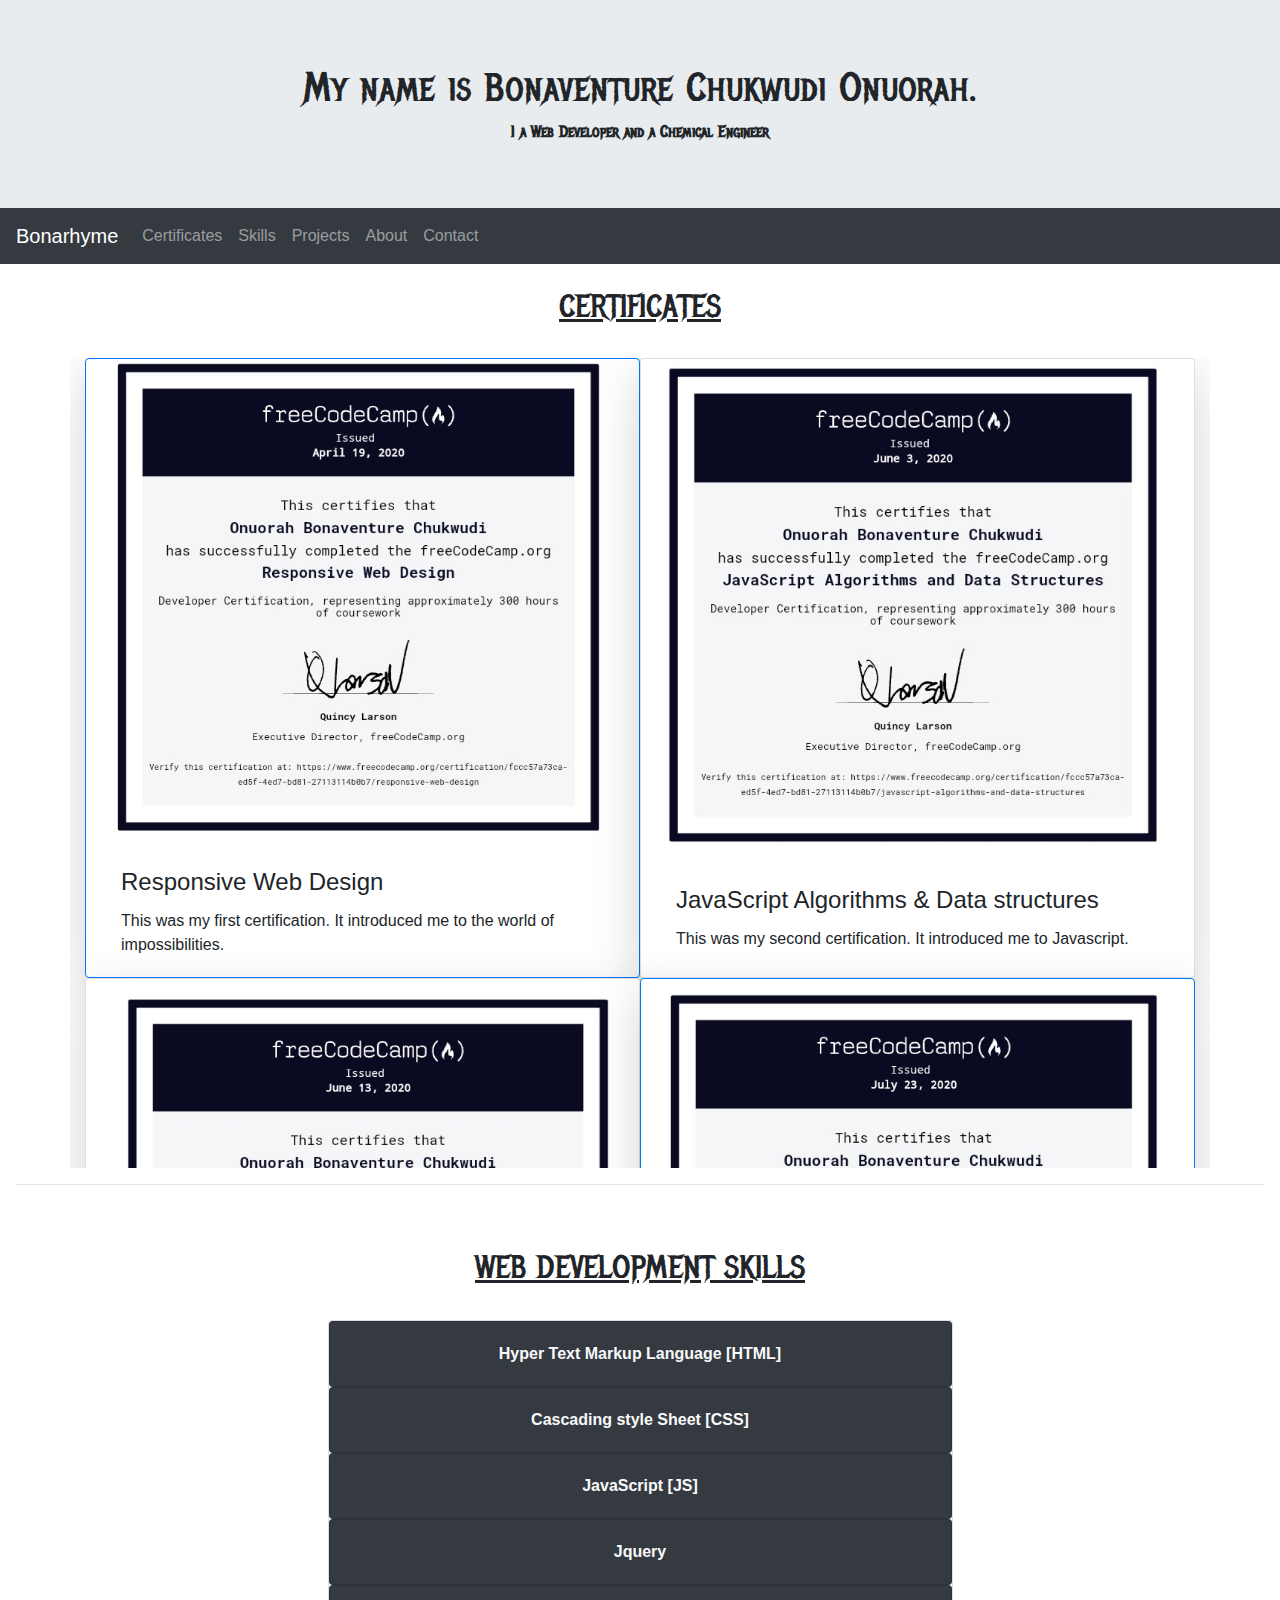
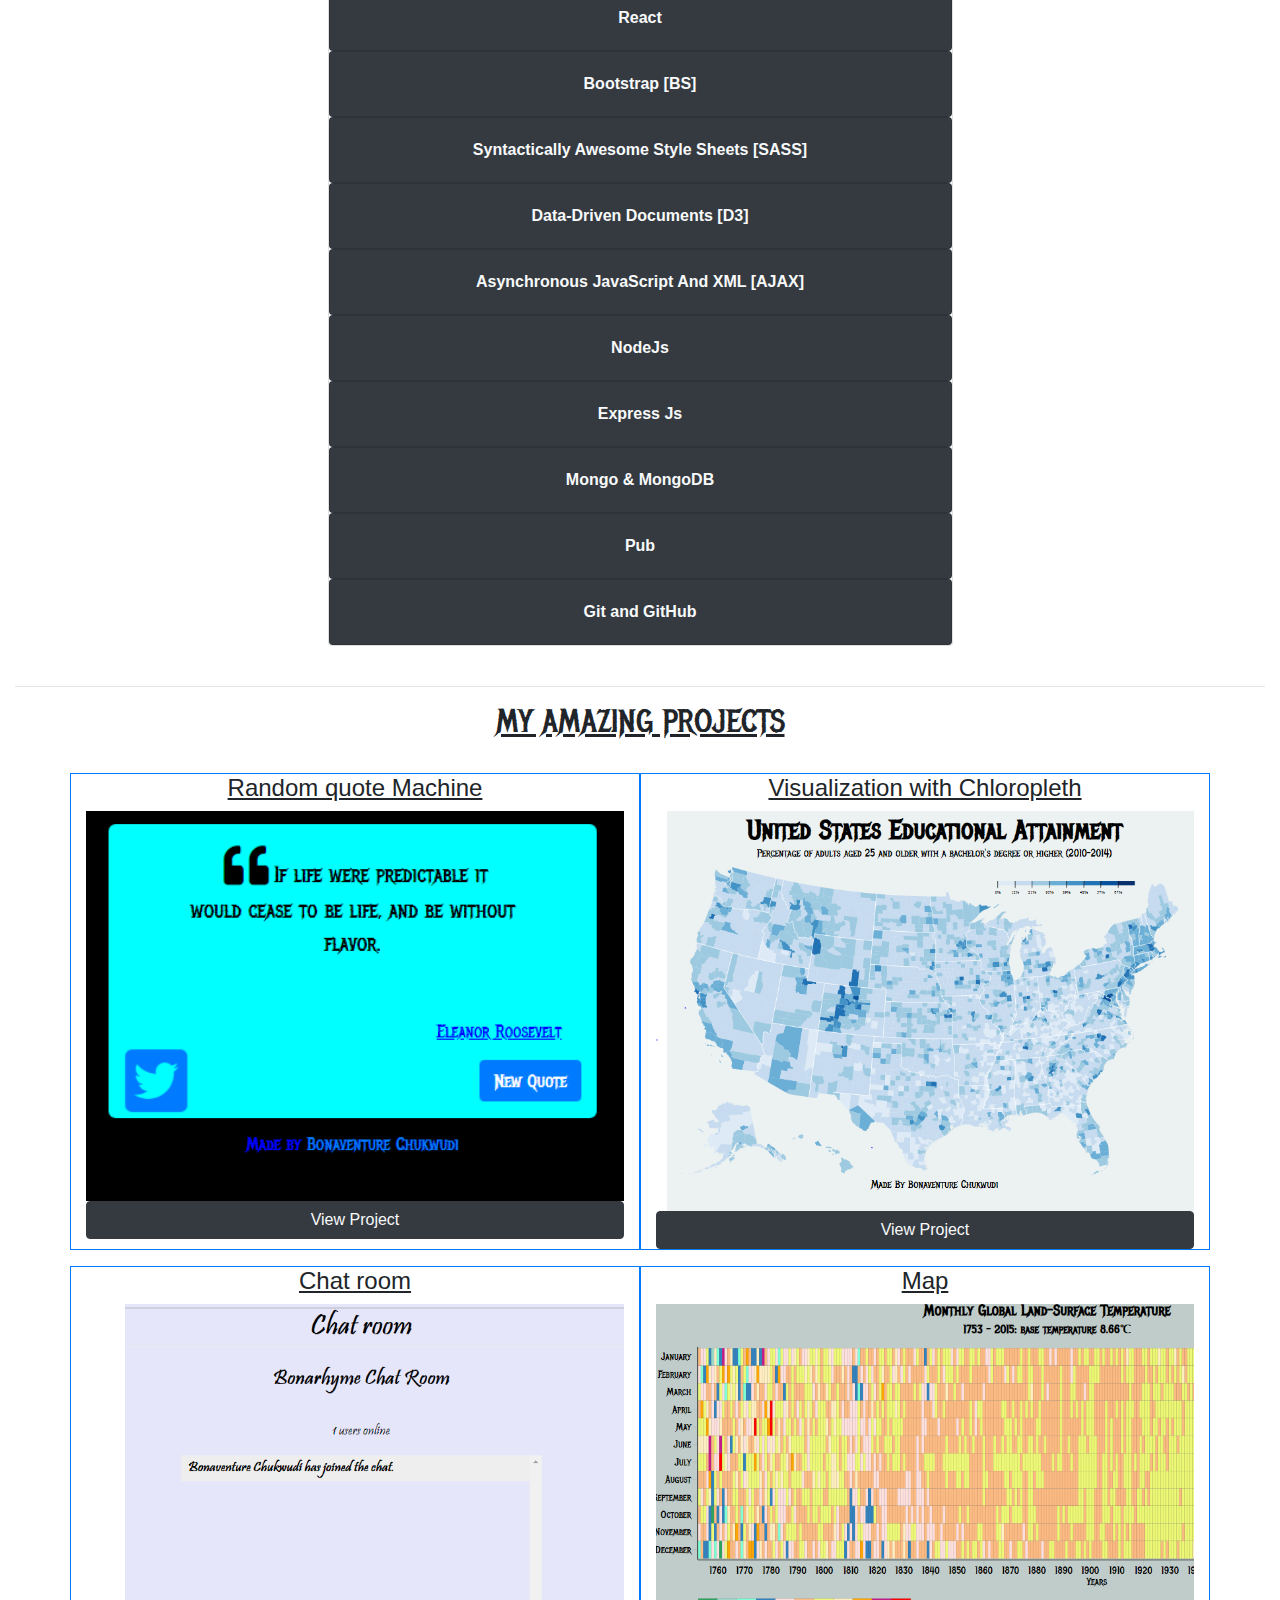
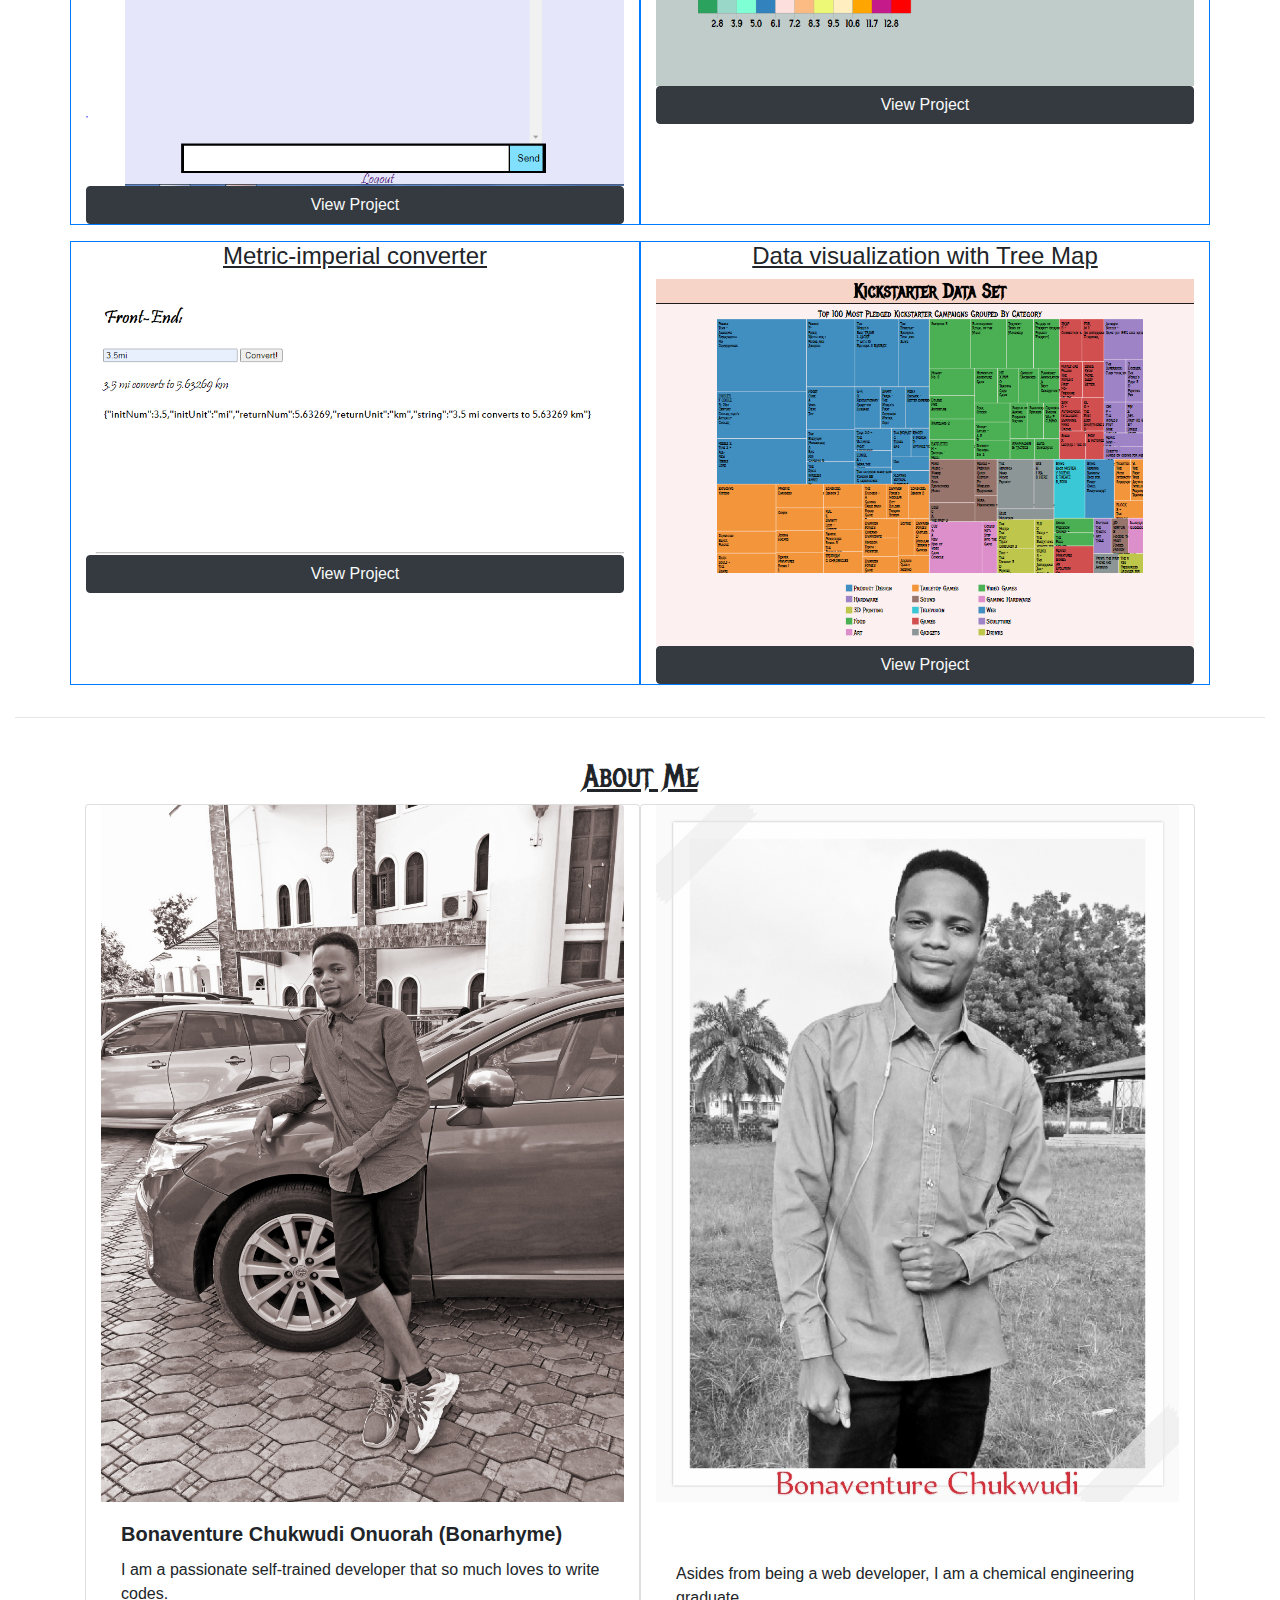
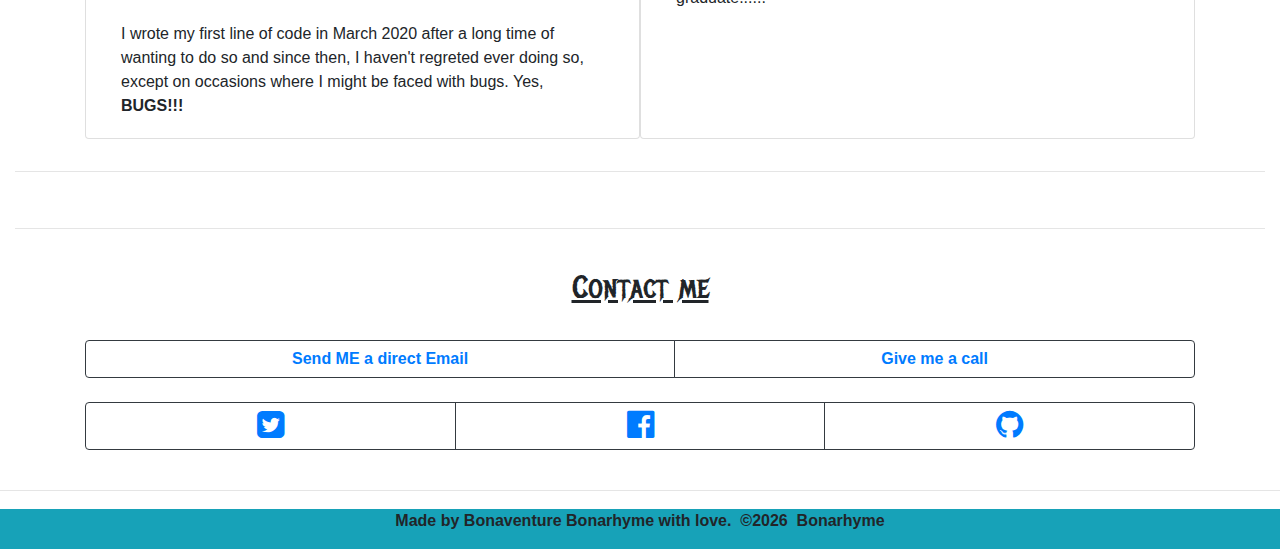
<file: index.html>
<!doctype html>
<html lang="en">

<head>
  <title>Bonarhyme's Blog</title>
  <meta charset="utf-8">
  <meta name="viewport" content="width=device-width, initial-scale=1, shrink-to-fit=no">
  <meta name="author" content="Bonaventure Chukwudi Onuorah (Bonarhyme)">
  <meta name="keywords" content="Bonarhyme, Bonaventure's blog, Bonarhyme Blog, Bonaventure Chukwudi Onuorah Blog">
  <!-- Bootstrap CSS -->
  <link rel="stylesheet" href="https://stackpath.bootstrapcdn.com/bootstrap/4.3.1/css/bootstrap.min.css"
    integrity="sha384-ggOyR0iXCbMQv3Xipma34MD+dH/1fQ784/j6cY/iJTQUOhcWr7x9JvoRxT2MZw1T" crossorigin="anonymous">
  <link rel="stylesheet" href="https://maxcdn.bootstrapcdn.com/font-awesome/4.7.0/css/font-awesome.min.css">
  <link rel="shortcut icon" type="image/ico" href="https://raw.githubusercontent.com/bonarhyme/Personal-Blog/master/Profile-picture/My%20personal%20Blog%20favicon.ico" />
  <link rel="stylesheet" href="style.css">
</head>

<body>
  <header class="jumbotron jumbotron-fluid">
    <div class="container">
      <h1 class="text-center">My name is Bonaventure Chukwudi Onuorah.</h1>
      <p class="font-weight-bold text-center">I a Web Developer and a Chemical Engineer</p>
    </div>
  </header>
  <nav class="navbar navbar-expand-md bg-dark navbar-dark mt-n5 sticky-top">
    <a class="navbar-brand" href="#">Bonarhyme</a>
    <button class="navbar-toggler" type="button" data-toggle="collapse" data-target="#collapsibleNavbar">
      <span class="navbar-toggler-icon"></span>
    </button>
    <div class="collapse navbar-collapse" id="collapsibleNavbar">
      <ul class="navbar-nav">
        <li class="nav-item">
          <a class="nav-link" href="#certificates">Certificates</a>
        </li>
        <li class="nav-item">
          <a class="nav-link" href="#skills">Skills</a>
        </li>
        <li class="nav-item">
          <a class="nav-link" href="#projects">Projects</a>
        </li>
        <li class="nav-item">
          <a class="nav-link" href="#about">About</a>
        </li>
        <li class="nav-item">
          <a class="nav-link" href="#contact">Contact</a>
        </li>
      </ul>
    </div>
  </nav>
  <br>
  <main class="container-fluid">
    <h2 class="text-center"><u>CERTIFICATES</u></h2><br>
    <section class="container row mx-auto overflow-auto" id="certificates"
      style="height: 90vh; scroll-behavior: smooth;">
      <div class="card col-sm-6 shadow-lg border border-primary" style="max-width:600px">
        <img class="card-img-top" src="certificates/Responsive Web design.jpg"
          alt="Bonarhyme Responsive web design certificate" style="width:100%">
        <div class="card-body">
          <h4 class="card-title">Responsive Web Design</h4>
          <p class="card-text">This was my first certification. It introduced me to the world of impossibilities.</p>
        </div>
      </div>
      <div class="card col-sm-6 shadow-lg" style="max-width:600px">
        <img class="card-img-top" src="certificates/Javascript Algorithms and Data Structures.jpg"
          alt="Bonarhyme Javascript and algorithm certificate" style="width:100%">
        <div class="card-body">
          <h4 class="card-title">JavaScript Algorithms & Data structures</h4>
          <p class="card-text">This was my second certification. It introduced me to Javascript.</p>
        </div>
      </div>
      <div class="card col-sm-6 shadow-lg" style="max-width:600px">
        <img class="card-img-top" src="certificates/Front End Libraries.jpg"
          alt="Bonarhyme Front end libraries certificate" style="width:100%">
        <div class="card-body">
          <h4 class="card-title">Front End Libraries</h4>
          <p class="card-text">This was third certication. It introduced me to the world of Front End Web development
          </p>
        </div>
      </div>
      <div class="card col-sm-6 shadow-lg border border-primary" style="max-width:600px">
        <img class="card-img-top" src="certificates/Data Visualizations.jpg"
          alt="Bonarhyme Data visualization certificate" style="width:100%">
        <div class="card-body">
          <h4 class="card-title">Data Visualization</h4>
          <p class="card-text">This was my fourth certication. It introduced me to the world of Data Analytics</p>
        </div>
      </div>
      <div class="card col-sm-6 shadow-lg border border-primary" style="max-width:600px">
        <img class="card-img-top" src="certificates/APIs and Microservices.jpg"
          alt="Bonarhyme API and Microservices certificate" style="width:100%">
        <div class="card-body">
          <h4 class="card-title">API and MicroServices</h4>
          <p class="card-text">This was fifth certification. It introduced me to the world of Back End web development
          </p>
        </div>
      </div>
      <div class="card col-sm-6 shadow-lg" style="max-width:600px">
        <img class="card-img-top" src="certificates/Quality Assurance.jpg" alt="Bonarhyme Quality assurance certificate"
          style="width:100%">
        <div class="card-body">
          <h4 class="card-title">Quality Assurance</h4>
          <p class="card-text">This was my sixth certification. It built my knowledge of Back End web development</p>
        </div>
      </div>
    </section>
    <hr style="color: black;"><br><br>
    <section id="skills">
      <h2 class="text-center"><u>WEB DEVELOPMENT SKILLS</u></h2><br>
      <div class="card font-weight-bold text-light w-50 mx-auto">
        <div class="card bg-dark">
          <div class="card-body text-center">
            <p class="card-text"> Hyper Text Markup Language [HTML]</p>
          </div>
        </div>
        <div class="card bg-dark">
          <div class="card-body text-center">
            <p class="card-text">Cascading style Sheet [CSS]</p>
          </div>
        </div>
        <div class="card bg-dark">
          <div class="card-body text-center">
            <p class="card-text">JavaScript [JS]</p>
          </div>
        </div>
        <div class="card bg-dark">
          <div class="card-body text-center">
            <p class="card-text">Jquery</p>
          </div>
        </div>
        <div class="card bg-dark">
          <div class="card-body text-center">
            <p class="card-text">React</p>
          </div>
        </div>
        <div class="card bg-dark">
          <div class="card-body text-center">
            <p class="card-text">Bootstrap [BS]</p>
          </div>
        </div>
        <div class="card bg-dark">
          <div class="card-body text-center">
            <p class="card-text">Syntactically Awesome Style Sheets [SASS] </p>
          </div>
        </div>
        <div class="card bg-dark">
          <div class="card-body text-center">
            <p class="card-text">Data-Driven Documents [D3]</p>
          </div>
        </div>
        <div class="card bg-dark">
          <div class="card-body text-center">
            <p class="card-text">Asynchronous JavaScript And XML [AJAX] </p>
          </div>
        </div>
        <div class="card bg-dark">
          <div class="card-body text-center">
            <p class="card-text">NodeJs</p>
          </div>
        </div>
        <div class="card bg-dark">
          <div class="card-body text-center">
            <p class="card-text">Express Js</p>
          </div>
        </div>
        <div class="card bg-dark">
          <div class="card-body text-center">
            <p class="card-text">Mongo & MongoDB</p>
          </div>
        </div>
        <div class="card bg-dark">
          <div class="card-body text-center">
            <p class="card-text">Pub</p>
          </div>
        </div>
        <div class="card bg-dark">
          <div class="card-body text-center">
            <p class="card-text">Git and GitHub</p>
          </div>
        </div>
      </div>
    </section><br>
    <hr>
    <section class="container" id="projects">
      <h2 class="text-center"><u>MY AMAZING PROJECTS</u></h2><br>
      <div class="row">
        <figure class="col-sm-6 border border-primary" style="max-width: 600px">
          <h4 class="text-center"><u>Random quote Machine</u></h4>
          <img src="projects/Random Quote machine.PNG" alt="Bonarhyme Random quote machine" style="width:100%">
          <figcaption>
            <a href="https://codepen.io/bonarhyme/full/vYLGmaE" target="_blank"><button type="button"
                class="btn btn-block btn-dark text-light">View Project</button></a>
          </figcaption>
        </figure>
        <figure class="col-sm-6 border border-primary" style="max-width: 600px">
          <h4 class="text-center"><u> Visualization with Chloropleth</u></h4>
          <img src="projects/My chloropleth.PNG" alt="Bonarhyme Chloropleth" style="width:100%">
          <figcaption>
            <a href="https://codepen.io/bonarhyme/full/vYLbZdY" target="_blank"><button type="button"
                class="btn btn-block btn-dark text-light">View Project</button></a>
          </figcaption>
        </figure>

        <figure loading="lazy" class="col-sm-6 border border-primary" style="max-width: 600px">
          <h4 class="text-center"><u> Chat room</u></h4>
          <img src="projects/Chat room.PNG" alt="Bonarhyme Chat room" style="width:100%">
          <figcaption>
            <a href="https://tall-rocky-twister.glitch.me" target="_blank"><button type="button"
                class="btn btn-block btn-dark text-light">View Project</button></a>
          </figcaption>
        </figure>
        <figure loading="lazy" class="col-sm-6 border border-primary" style="max-width: 600px">
          <h4 class="text-center"><u> Map</u></h4>
          <img src="projects/My heat map.PNG" alt="Bonarhyme Bonaventure Heat Map" style="width:100%">
          <figcaption>
            <a href="https://codepen.io/bonarhyme/full/bGEzbxN" target="_blank"><button type="button"
                class="btn btn-block btn-dark text-light">View Project</button></a>
          </figcaption>
        </figure>

        <figure loading="lazy" class="col-sm-6 border border-primary" style="max-width: 600px">
          <h4 class="text-center"><u>Metric-imperial converter</u></h4>
          <img src="projects/Imperial Converter.PNG" alt="Bonarhyme Metric imperial converter" style="width:100%">
          <figcaption>
            <a href="https://irradiated-smart-bosworth.glitch.me/" target="_blank"><button type="button"
                class="btn btn-block btn-dark text-light">View Project</button></a>
          </figcaption>
        </figure>
        <figure loading="lazy" class="col-sm-6 border border-primary" style="max-width: 600px">
          <h4 class="text-center"><u>Data visualization with Tree Map</u></h4>
          <img src="projects/My tree Map.PNG" alt="Bonarhyme Tree map" style="width:100%">
          <figcaption>
            <a href="https://codepen.io/bonarhyme/full/NWxoVjm" target="_blank"><button type="button"
                class="btn btn-block btn-dark text-light">View Project</button></a>
          </figcaption>
        </figure>
      </div>
    </section>

    <hr style="color: black;"><br>
    <h2 class="text-center"><u>About Me</u></h2>
    <section id="about" class="container row mx-auto">
      <figure class="card col-sm-6" style="max-width:600px">
        <img class="card-img-top" src="self-photos/Bona-beside-a-car.jpg" alt="Bonaventure Chukwudi Onuorah Bonarhyme"
          style="width:100%">
        <figcaption class="card-body">
          <h5 class="card-title text-wrap"><strong>Bonaventure Chukwudi Onuorah (Bonarhyme)</strong></h5>
          <p class="card-text">I am a passionate self-trained developer that so much loves to write codes.</p>
          <p class="card-text">I wrote my first line of code in March 2020 after a long time of wanting to do so and
            since then, I haven't regreted ever doing so, except on occasions where I might be faced with bugs. Yes,
            <b>BUGS!!!</b></p>
        </figcaption>
      </figure>
      <figure class="card col-sm-6" style="max-width:600px">
        <img class="card-img-top" src="self-photos/Bona-at-st-Anthony-Black-and-white.jpg"
          alt="Bonaventure Chukwudi Onuorah Bonarhyme" style="width:100%;">
        <figcaption class="card-body">
          <p class="card-text" style="visibility: hidden;"><strong>Bonaventure Chukwudi Bonarhyme</strong></p>
          <p class="card-text">Asides from being a web developer, I am a chemical engineering graduate......</p>
        </figcaption>
      </figure>
      </section>
      <hr style="color: black"><br>
      <hr style="color: black"><br>

      <section id="contact" class="container">
        <h2 class="text-center"><u>Contact me</u></h2><br>
        <article>
          <div class="btn-group d-flex justify-content-center">
            <a href="mailto:bonarhyme@gmail.com" class="btn btn-outline-dark alert-link text-primary" role="button">Send ME a direct
              Email</a>
            <a href="tel:+2348147546191" class="btn btn-outline-dark alert-link text-primary" role="button">Give me a
              call</a></button>
          </div><br>
          <div class="btn-group d-flex justify-content-center">
            <a href="https://www.twitter.com/bonarhyme" target="_blank" class="btn btn-outline-dark alert-link text-primary" role="button"><i
                class="fa fa-twitter-square fa-2x" aria-hidden="true"></i></a></button>
            <a href="https://www.facebook.com/bonaventure.onuorah.5" target="_blank" class="btn btn-outline-dark alert-link text-primary"
              role="button"><i class="fa fa-facebook-official fa-2x" aria-hidden="true"></i></a></button>
            <a href="https://www.github.com/bonarhyme" target="_blank" class="btn btn-outline-dark alert-link text-primary" role="button"><i
                class="fa fa-github fa-2x" aria-hidden="true"></i></a></button>
          </div>
        </article>
      </section>
      </main>
      <br>
      <hr style="color:black; height: 2px;">
      <footer class="container-fluid bg-info d-flex justify-content-center">
      <p class="d-inline-block font-weight-bold">Made by Bonaventure Bonarhyme with love. &NonBreakingSpace;</p>
      <p class="d-inline-flex font-weight-bold">&copy; <span class="date"></span> &NonBreakingSpace; Bonarhyme</p>
      </footer>

      <!-- Optional JavaScript -->
      <!-- jQuery first, then Popper.js, then Bootstrap JS -->
      <script src="https://code.jquery.com/jquery-3.3.1.slim.min.js"
        integrity="sha384-q8i/X+965DzO0rT7abK41JStQIAqVgRVzpbzo5smXKp4YfRvH+8abtTE1Pi6jizo" crossorigin="anonymous">
      </script>
      <script src="https://cdnjs.cloudflare.com/ajax/libs/popper.js/1.14.7/umd/popper.min.js"
        integrity="sha384-UO2eT0CpHqdSJQ6hJty5KVphtPhzWj9WO1clHTMGa3JDZwrnQq4sF86dIHNDz0W1" crossorigin="anonymous">
      </script>
      <script src="https://stackpath.bootstrapcdn.com/bootstrap/4.3.1/js/bootstrap.min.js"
        integrity="sha384-JjSmVgyd0p3pXB1rRibZUAYoIIy6OrQ6VrjIEaFf/nJGzIxFDsf4x0xIM+B07jRM" crossorigin="anonymous">
      </script>
      <script src="script.js"></script>
</body>
</html>
</file>
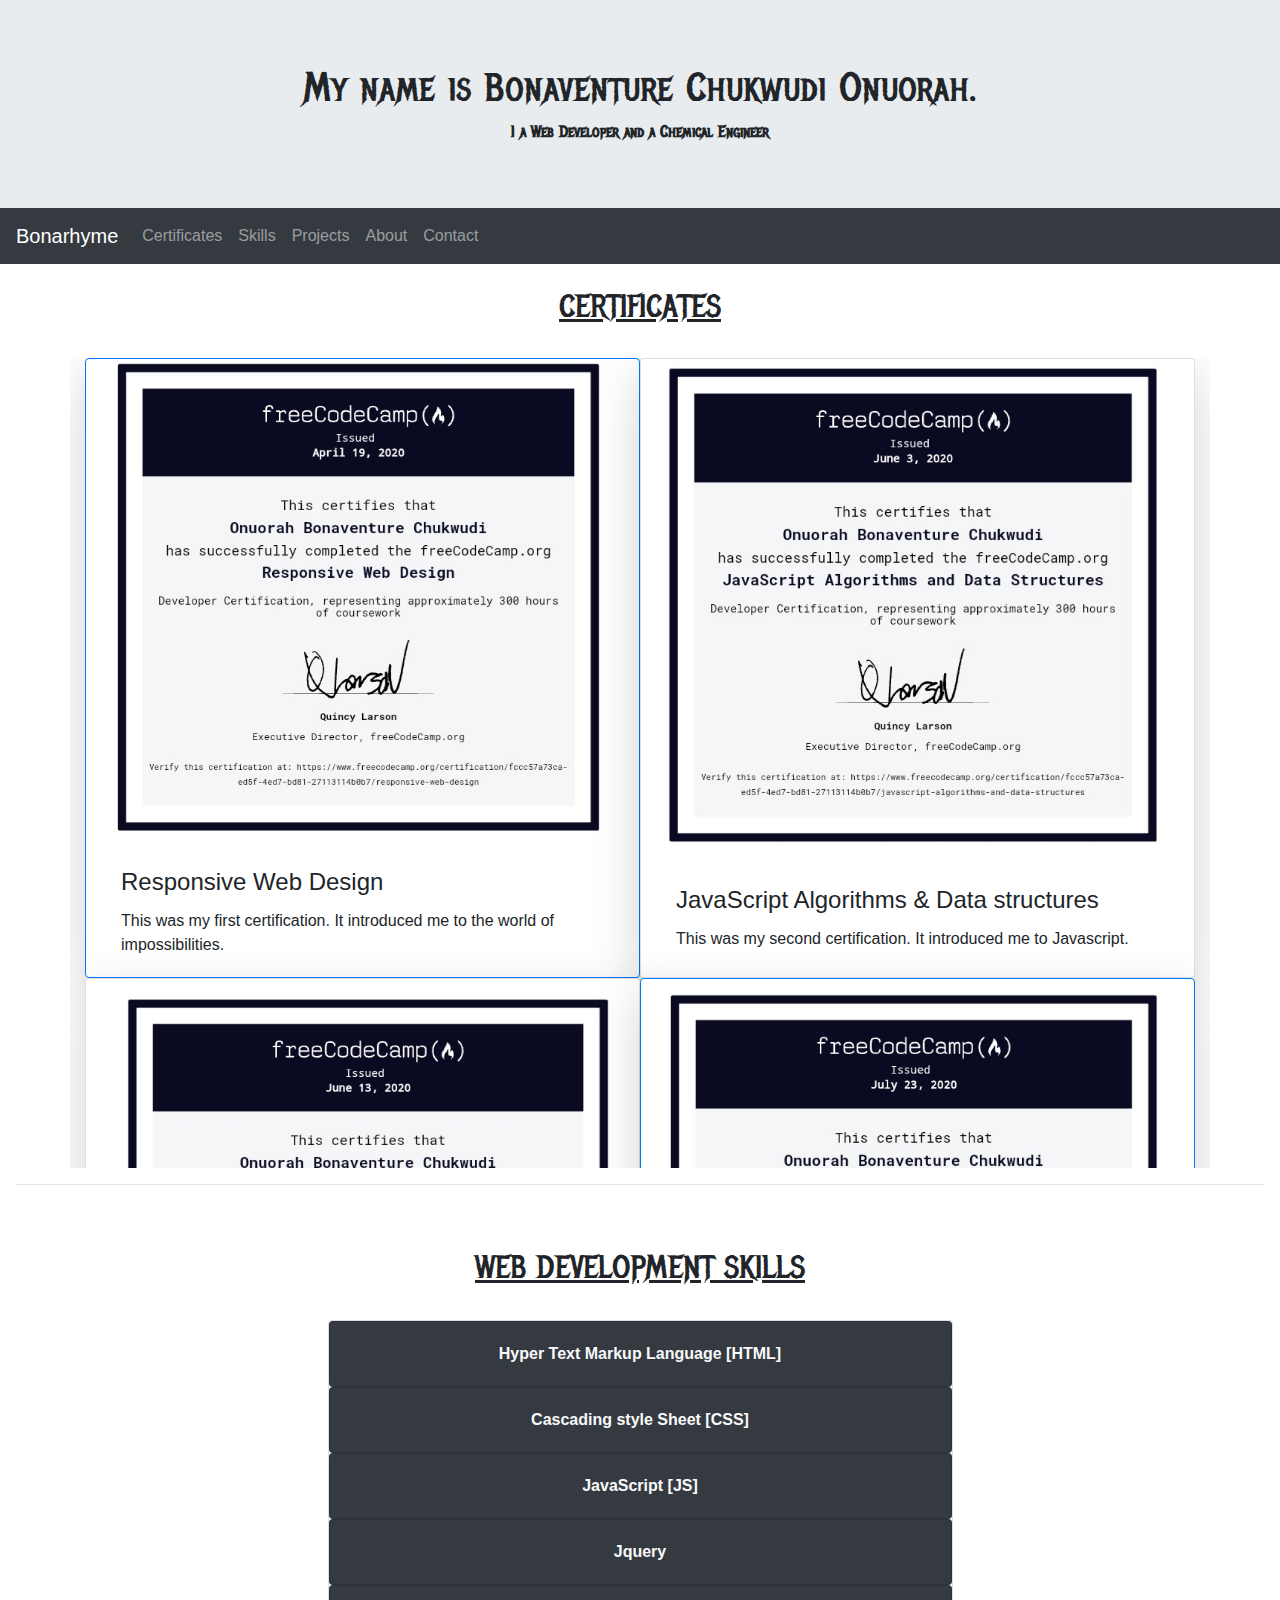
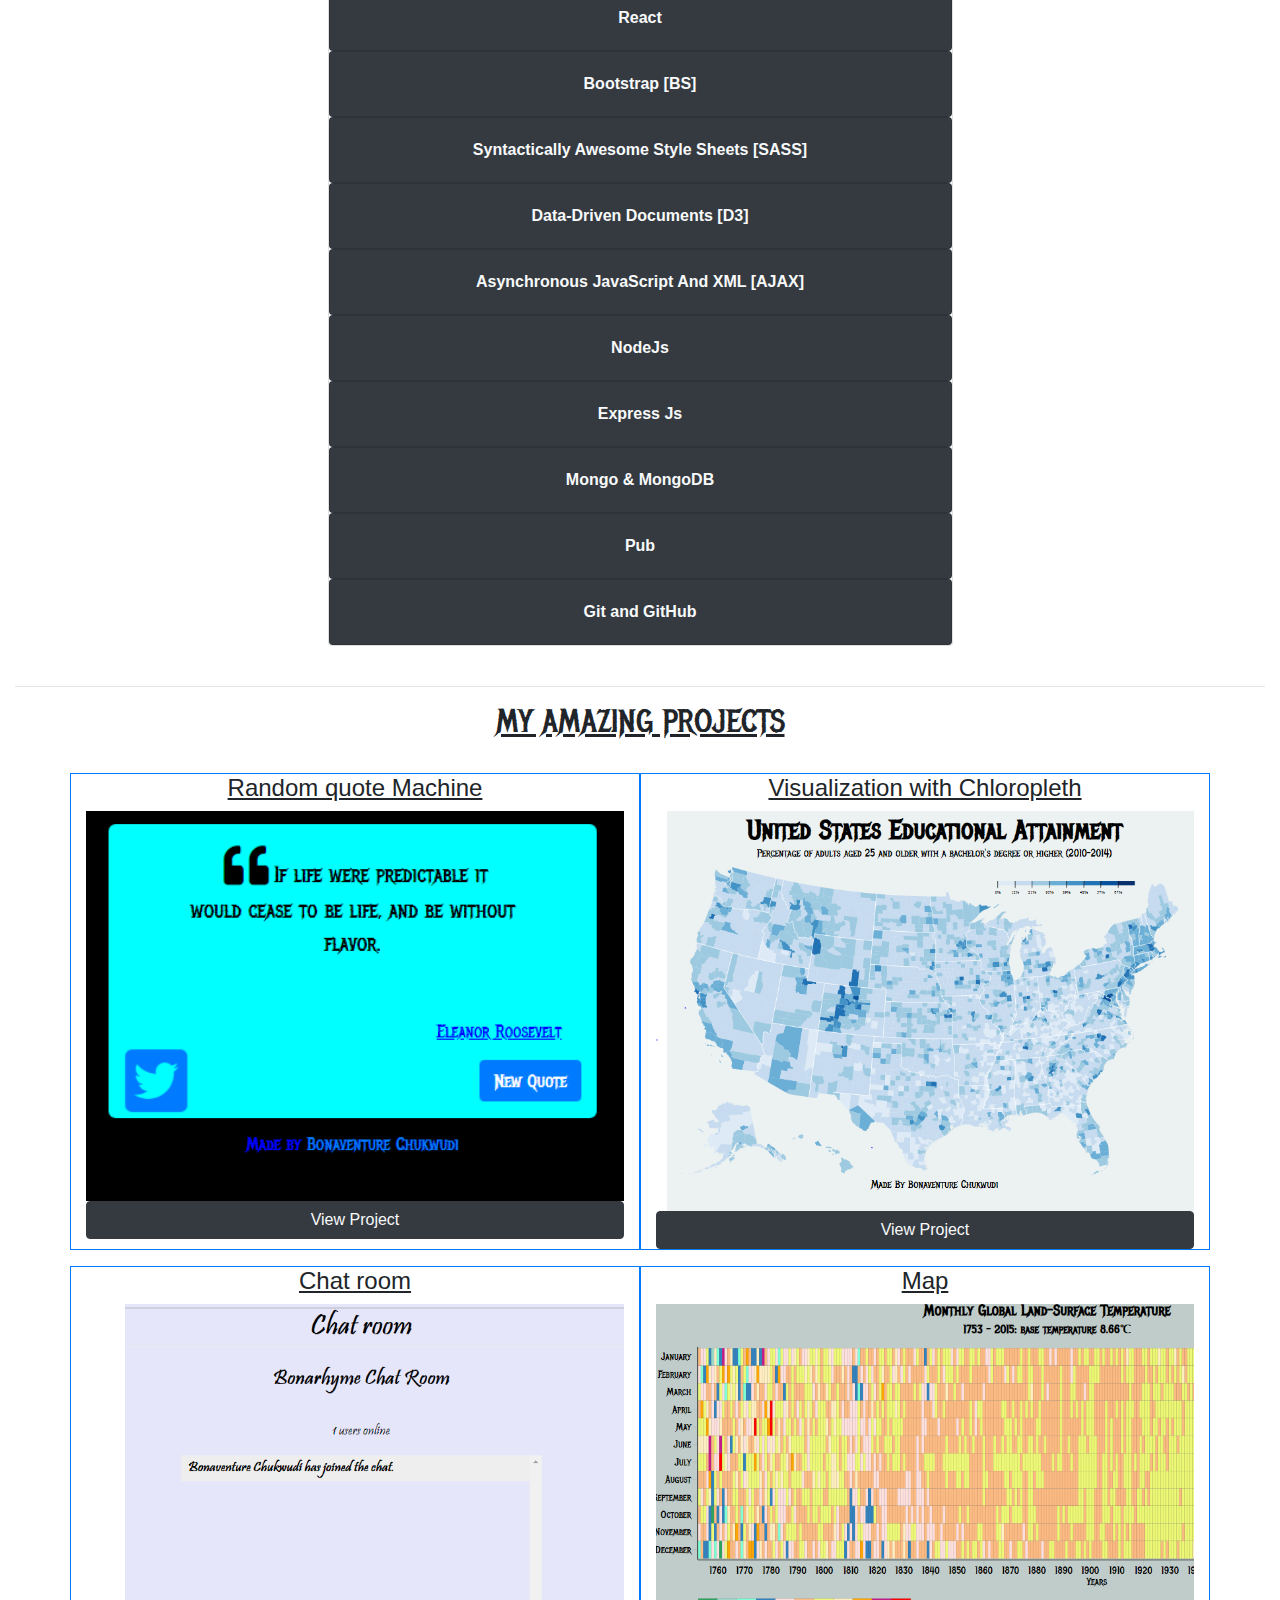
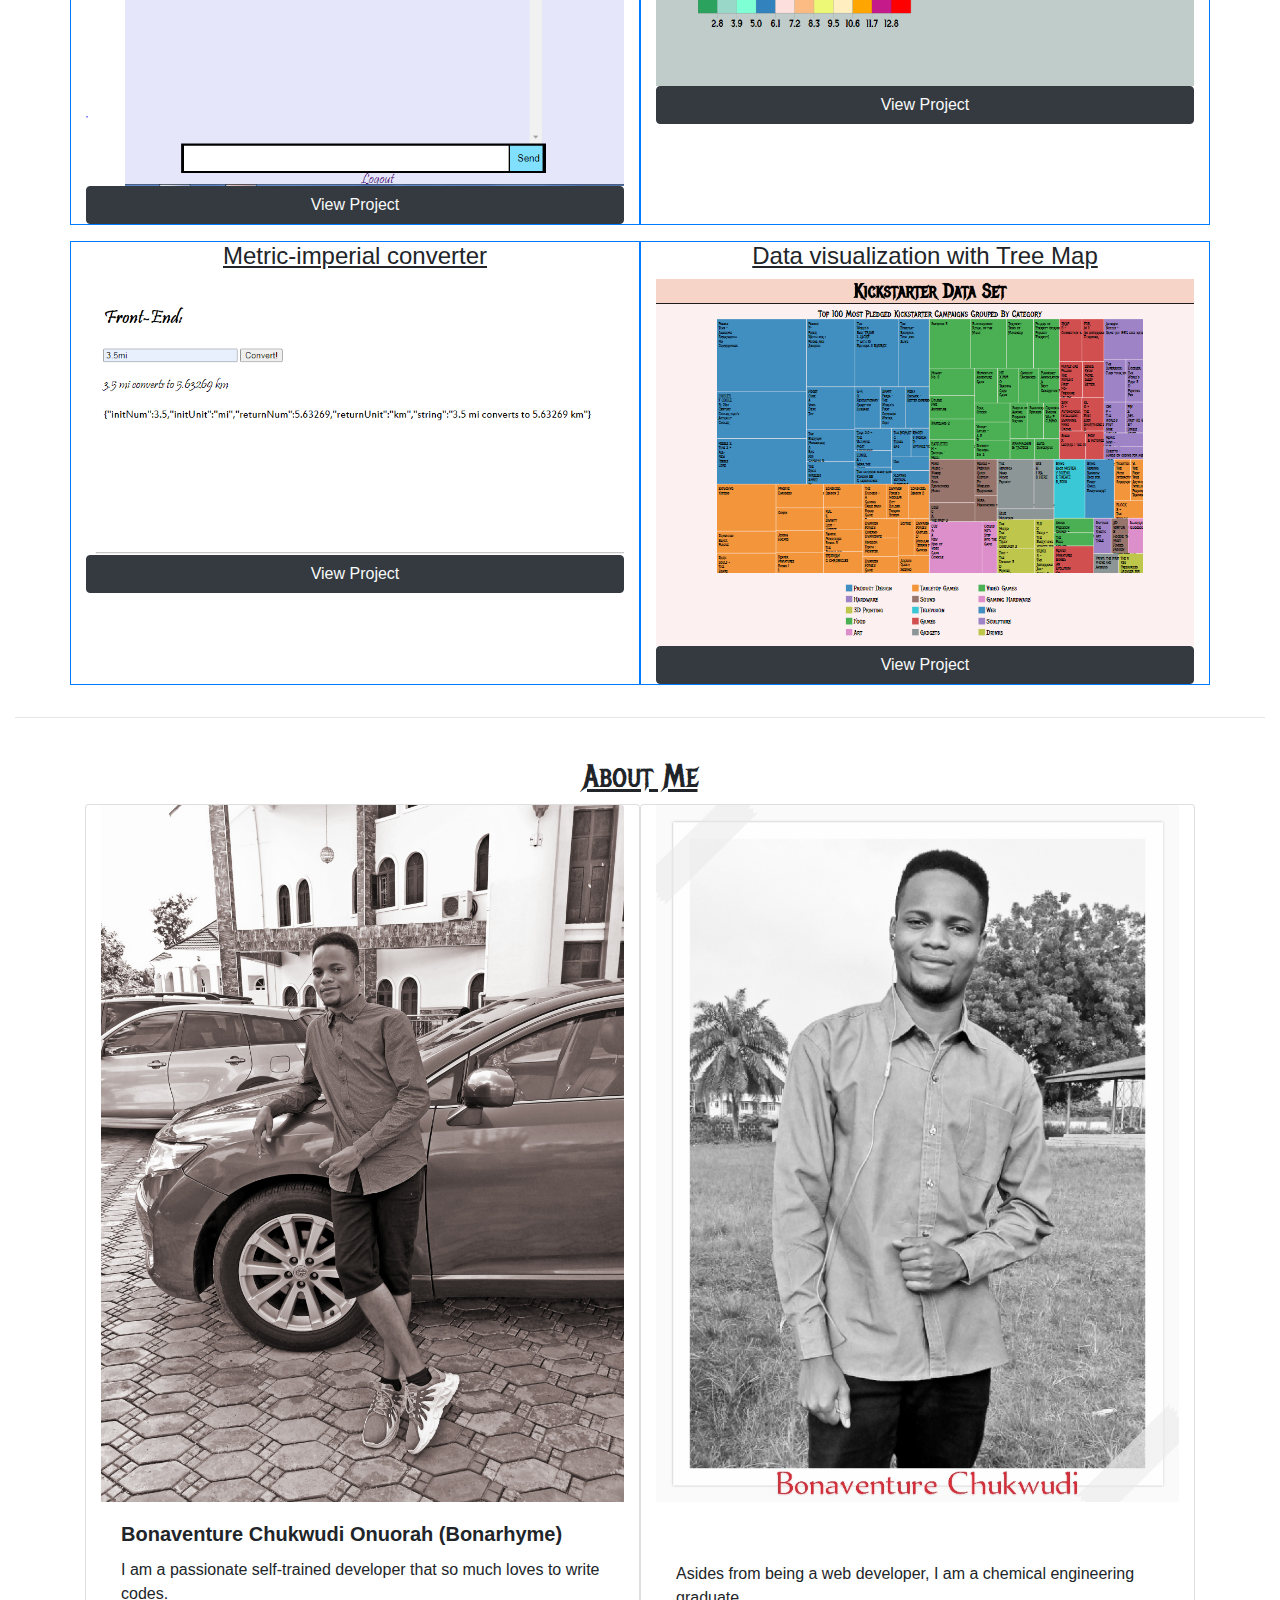
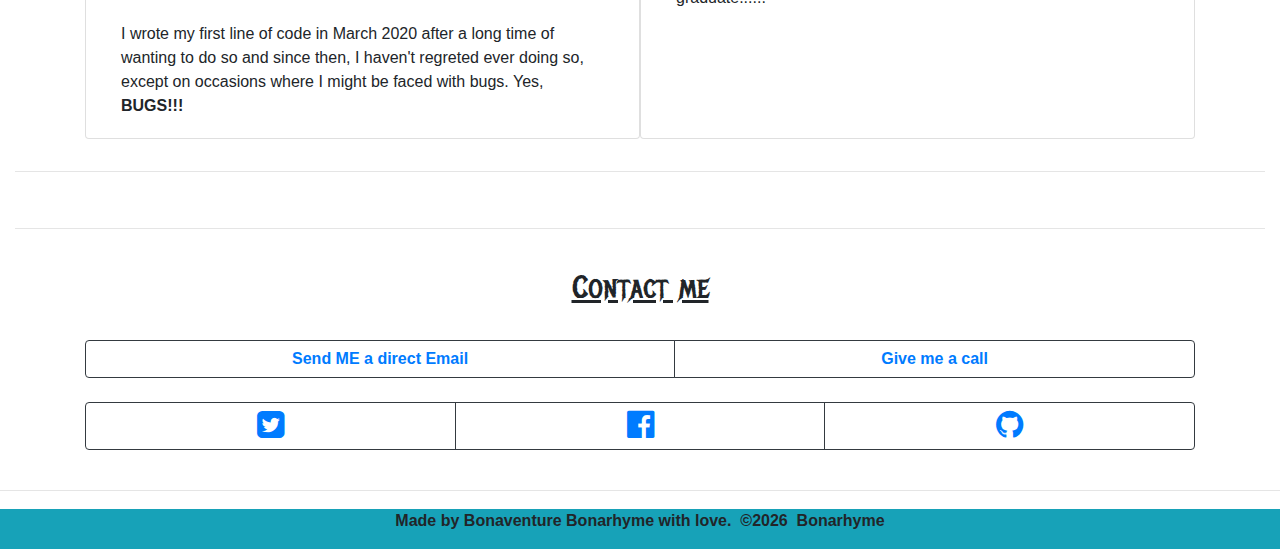
<file: home_page.html>
<!doctype html>
<html lang="en">

<head>
  <title>Bonarhyme's Blog</title>
  <meta charset="utf-8">
  <meta name="viewport" content="width=device-width, initial-scale=1, shrink-to-fit=no">
  <meta name="author" content="Bonaventure Chukwudi Onuorah (Bonarhyme)">
  <meta name="keywords" content="Bonarhyme, Bonaventure's blog, Bonarhyme Blog, Bonaventure Chukwudi Onuorah Blog">
  <!-- Bootstrap CSS -->
  <link rel="stylesheet" href="https://stackpath.bootstrapcdn.com/bootstrap/4.3.1/css/bootstrap.min.css"
    integrity="sha384-ggOyR0iXCbMQv3Xipma34MD+dH/1fQ784/j6cY/iJTQUOhcWr7x9JvoRxT2MZw1T" crossorigin="anonymous">
  <link rel="stylesheet" href="https://maxcdn.bootstrapcdn.com/font-awesome/4.7.0/css/font-awesome.min.css">
  
  <link rel="stylesheet" href="style.css">
</head>

<body>
  <header class="jumbotron jumbotron-fluid">
    <div class="container">
      <h1 class="text-center">My name is Bonaventure Chukwudi Onuorah.</h1>
      <p class="font-weight-bold text-center">I a Web Developer and a Chemical Engineer</p>
    </div>
  </header>
  <nav class="navbar navbar-expand-md bg-dark navbar-dark mt-n5 sticky-top">
    <a class="navbar-brand" href="#">Bonarhyme</a>
    <button class="navbar-toggler" type="button" data-toggle="collapse" data-target="#collapsibleNavbar">
      <span class="navbar-toggler-icon"></span>
    </button>
    <div class="collapse navbar-collapse" id="collapsibleNavbar">
      <ul class="navbar-nav">
        <li class="nav-item">
          <a class="nav-link" href="#certificates">Certificates</a>
        </li>
        <li class="nav-item">
          <a class="nav-link" href="#skills">Skills</a>
        </li>
        <li class="nav-item">
          <a class="nav-link" href="#projects">Projects</a>
        </li>
        <li class="nav-item">
          <a class="nav-link" href="#about">About</a>
        </li>
        <li class="nav-item">
          <a class="nav-link" href="#contact">Contact</a>
        </li>
      </ul>
    </div>
  </nav>
  <br>
  <main class="container-fluid">
    <h2 class="text-center"><u>CERTIFICATES</u></h2><br>
    <section class="container row mx-auto overflow-auto" id="certificates"
      style="height: 90vh; scroll-behavior: smooth;">
      <div class="card col-sm-6 shadow-lg border border-primary" style="max-width:600px">
        <img class="card-img-top" src="certificates/Responsive Web design.jpg"
          alt="Bonarhyme Responsive web design certificate" style="width:100%">
        <div class="card-body">
          <h4 class="card-title">Responsive Web Design</h4>
          <p class="card-text">This was my first certification. It introduced me to the world of impossibilities.</p>
        </div>
      </div>
      <div class="card col-sm-6 shadow-lg" style="max-width:600px">
        <img class="card-img-top" src="certificates/Javascript Algorithms and Data Structures.jpg"
          alt="Bonarhyme Javascript and algorithm certificate" style="width:100%">
        <div class="card-body">
          <h4 class="card-title">JavaScript Algorithms & Data structures</h4>
          <p class="card-text">This was my second certification. It introduced me to Javascript.</p>
        </div>
      </div>
      <div class="card col-sm-6 shadow-lg" style="max-width:600px">
        <img class="card-img-top" src="certificates/Front End Libraries.jpg"
          alt="Bonarhyme Front end libraries certificate" style="width:100%">
        <div class="card-body">
          <h4 class="card-title">Front End Libraries</h4>
          <p class="card-text">This was third certication. It introduced me to the world of Front End Web development
          </p>
        </div>
      </div>
      <div class="card col-sm-6 shadow-lg border border-primary" style="max-width:600px">
        <img class="card-img-top" src="certificates/Data Visualizations.jpg"
          alt="Bonarhyme Data visualization certificate" style="width:100%">
        <div class="card-body">
          <h4 class="card-title">Data Visualization</h4>
          <p class="card-text">This was my fourth certication. It introduced me to the world of Data Analytics</p>
        </div>
      </div>
      <div class="card col-sm-6 shadow-lg border border-primary" style="max-width:600px">
        <img class="card-img-top" src="certificates/APIs and Microservices.jpg"
          alt="Bonarhyme API and Microservices certificate" style="width:100%">
        <div class="card-body">
          <h4 class="card-title">API and MicroServices</h4>
          <p class="card-text">This was fifth certification. It introduced me to the world of Back End web development
          </p>
        </div>
      </div>
      <div class="card col-sm-6 shadow-lg" style="max-width:600px">
        <img class="card-img-top" src="certificates/Quality Assurance.jpg" alt="Bonarhyme Quality assurance certificate"
          style="width:100%">
        <div class="card-body">
          <h4 class="card-title">Quality Assurance</h4>
          <p class="card-text">This was my sixth certification. It built my knowledge of Back End web development</p>
        </div>
      </div>
    </section>
    <hr style="color: black;"><br><br>
    <section id="skills">
      <h2 class="text-center"><u>WEB DEVELOPMENT SKILLS</u></h2><br>
      <div class="card font-weight-bold text-light w-50 mx-auto">
        <div class="card bg-dark">
          <div class="card-body text-center">
            <p class="card-text"> Hyper Text Markup Language [HTML]</p>
          </div>
        </div>
        <div class="card bg-dark">
          <div class="card-body text-center">
            <p class="card-text">Cascading style Sheet [CSS]</p>
          </div>
        </div>
        <div class="card bg-dark">
          <div class="card-body text-center">
            <p class="card-text">JavaScript [JS]</p>
          </div>
        </div>
        <div class="card bg-dark">
          <div class="card-body text-center">
            <p class="card-text">Jquery</p>
          </div>
        </div>
        <div class="card bg-dark">
          <div class="card-body text-center">
            <p class="card-text">React</p>
          </div>
        </div>
        <div class="card bg-dark">
          <div class="card-body text-center">
            <p class="card-text">Bootstrap [BS]</p>
          </div>
        </div>
        <div class="card bg-dark">
          <div class="card-body text-center">
            <p class="card-text">Syntactically Awesome Style Sheets [SASS] </p>
          </div>
        </div>
        <div class="card bg-dark">
          <div class="card-body text-center">
            <p class="card-text">Data-Driven Documents [D3]</p>
          </div>
        </div>
        <div class="card bg-dark">
          <div class="card-body text-center">
            <p class="card-text">Asynchronous JavaScript And XML [AJAX] </p>
          </div>
        </div>
        <div class="card bg-dark">
          <div class="card-body text-center">
            <p class="card-text">NodeJs</p>
          </div>
        </div>
        <div class="card bg-dark">
          <div class="card-body text-center">
            <p class="card-text">Express Js</p>
          </div>
        </div>
        <div class="card bg-dark">
          <div class="card-body text-center">
            <p class="card-text">Mongo & MongoDB</p>
          </div>
        </div>
        <div class="card bg-dark">
          <div class="card-body text-center">
            <p class="card-text">Pub</p>
          </div>
        </div>
        <div class="card bg-dark">
          <div class="card-body text-center">
            <p class="card-text">Git and GitHub</p>
          </div>
        </div>
      </div>
    </section><br>
    <hr>
    <section class="container" id="projects">
      <h2 class="text-center"><u>MY AMAZING PROJECTS</u></h2><br>
      <div class="row">
        <figure class="col-sm-6 border border-primary" style="max-width: 600px">
          <h4 class="text-center"><u>Random quote Machine</u></h4>
          <img src="projects/Random Quote machine.PNG" alt="Bonarhyme Random quote machine" style="width:100%">
          <figcaption>
            <a href="https://codepen.io/bonarhyme/full/vYLGmaE" target="_blank"><button type="button"
                class="btn btn-block btn-dark text-light">View Project</button></a>
          </figcaption>
        </figure>
        <figure class="col-sm-6 border border-primary" style="max-width: 600px">
          <h4 class="text-center"><u> Visualization with Chloropleth</u></h4>
          <img src="projects/My chloropleth.PNG" alt="Bonarhyme Chloropleth" style="width:100%">
          <figcaption>
            <a href="https://codepen.io/bonarhyme/full/vYLbZdY" target="_blank"><button type="button"
                class="btn btn-block btn-dark text-light">View Project</button></a>
          </figcaption>
        </figure>

        <figure loading="lazy" class="col-sm-6 border border-primary" style="max-width: 600px">
          <h4 class="text-center"><u> Chat room</u></h4>
          <img src="projects/Chat room.PNG" alt="Bonarhyme Chat room" style="width:100%">
          <figcaption>
            <a href="https://tall-rocky-twister.glitch.me" target="_blank"><button type="button"
                class="btn btn-block btn-dark text-light">View Project</button></a>
          </figcaption>
        </figure>
        <figure loading="lazy" class="col-sm-6 border border-primary" style="max-width: 600px">
          <h4 class="text-center"><u> Map</u></h4>
          <img src="projects/My heat map.PNG" alt="Bonarhyme Bonaventure Heat Map" style="width:100%">
          <figcaption>
            <a href="https://codepen.io/bonarhyme/full/bGEzbxN" target="_blank"><button type="button"
                class="btn btn-block btn-dark text-light">View Project</button></a>
          </figcaption>
        </figure>

        <figure loading="lazy" class="col-sm-6 border border-primary" style="max-width: 600px">
          <h4 class="text-center"><u>Metric-imperial converter</u></h4>
          <img src="projects/Imperial Converter.PNG" alt="Bonarhyme Metric imperial converter" style="width:100%">
          <figcaption>
            <a href="https://irradiated-smart-bosworth.glitch.me/" target="_blank"><button type="button"
                class="btn btn-block btn-dark text-light">View Project</button></a>
          </figcaption>
        </figure>
        <figure loading="lazy" class="col-sm-6 border border-primary" style="max-width: 600px">
          <h4 class="text-center"><u>Data visualization with Tree Map</u></h4>
          <img src="projects/My tree Map.PNG" alt="Bonarhyme Tree map" style="width:100%">
          <figcaption>
            <a href="https://codepen.io/bonarhyme/full/NWxoVjm" target="_blank"><button type="button"
                class="btn btn-block btn-dark text-light">View Project</button></a>
          </figcaption>
        </figure>
      </div>
    </section>

    <hr style="color: black;"><br>
    <h2 class="text-center"><u>About Me</u></h2>
    <section id="about" class="container row mx-auto">
      <figure class="card col-sm-6" style="max-width:600px">
        <img class="card-img-top" src="self-photos/Bona-beside-a-car.jpg" alt="Bonaventure Chukwudi Onuorah Bonarhyme"
          style="width:100%">
        <figcaption class="card-body">
          <h5 class="card-title text-wrap"><strong>Bonaventure Chukwudi Onuorah (Bonarhyme)</strong></h5>
          <p class="card-text">I am a passionate self-trained developer that so much loves to write codes.</p>
          <p class="card-text">I wrote my first line of code in March 2020 after a long time of wanting to do so and
            since then, I haven't regreted ever doing so, except on occasions where I might be faced with bugs. Yes,
            <b>BUGS!!!</b></p>
        </figcaption>
      </figure>
      <figure class="card col-sm-6" style="max-width:600px">
        <img class="card-img-top" src="self-photos/Bona-at-st-Anthony-Black-and-white.jpg"
          alt="Bonaventure Chukwudi Onuorah Bonarhyme" style="width:100%;">
        <figcaption class="card-body">
          <p class="card-text" style="visibility: hidden;"><strong>Bonaventure Chukwudi Bonarhyme</strong></p>
          <p class="card-text">Asides from being a web developer, I am a chemical engineering graduate......</p>
        </figcaption>
      </figure>
      </section>
      <hr style="color: black"><br>
      <hr style="color: black"><br>

      <section id="contact" class="container">
        <h2 class="text-center"><u>Contact me</u></h2><br>
        <article>
          <div class="btn-group d-flex justify-content-center">
            <a href="mailto:bonarhyme@gmail.com" class="btn btn-outline-dark alert-link text-primary" role="button">Send ME a direct
              Email</a>
            <a href="tel:+2348147546191" class="btn btn-outline-dark alert-link text-primary" role="button">Give me a
              call</a></button>
          </div><br>
          <div class="btn-group d-flex justify-content-center">
            <a href="https://www.twitter.com/bonarhyme" target="_blank" class="btn btn-outline-dark alert-link text-primary" role="button"><i
                class="fa fa-twitter-square fa-2x" aria-hidden="true"></i></a></button>
            <a href="https://www.facebook.com/bonaventure.onuorah.5" target="_blank" class="btn btn-outline-dark alert-link text-primary"
              role="button"><i class="fa fa-facebook-official fa-2x" aria-hidden="true"></i></a></button>
            <a href="https://www.github.com/bonarhyme" target="_blank" class="btn btn-outline-dark alert-link text-primary" role="button"><i
                class="fa fa-github fa-2x" aria-hidden="true"></i></a></button>
          </div>
        </article>
      </section>
      </main>
      <br>
      <hr style="color:black; height: 2px;">
      <footer class="container-fluid bg-info d-flex justify-content-center">
      <p class="d-inline-block font-weight-bold">Made by Bonaventure Bonarhyme with love. &NonBreakingSpace;</p>
      <p class="d-inline-flex font-weight-bold">&copy; <span class="date"></span> &NonBreakingSpace; Bonarhyme</p>
      </footer>

      <!-- Optional JavaScript -->
      <!-- jQuery first, then Popper.js, then Bootstrap JS -->
      <script src="https://code.jquery.com/jquery-3.3.1.slim.min.js"
        integrity="sha384-q8i/X+965DzO0rT7abK41JStQIAqVgRVzpbzo5smXKp4YfRvH+8abtTE1Pi6jizo" crossorigin="anonymous">
      </script>
      <script src="https://cdnjs.cloudflare.com/ajax/libs/popper.js/1.14.7/umd/popper.min.js"
        integrity="sha384-UO2eT0CpHqdSJQ6hJty5KVphtPhzWj9WO1clHTMGa3JDZwrnQq4sF86dIHNDz0W1" crossorigin="anonymous">
      </script>
      <script src="https://stackpath.bootstrapcdn.com/bootstrap/4.3.1/js/bootstrap.min.js"
        integrity="sha384-JjSmVgyd0p3pXB1rRibZUAYoIIy6OrQ6VrjIEaFf/nJGzIxFDsf4x0xIM+B07jRM" crossorigin="anonymous">
      </script>
      <script src="script.js"></script>
</body>
</html>
</file>
<file: style.css>
@import url('https://fonts.googleapis.com/css2?family=Metal+Mania&display=swap');
header{
    font-family: 'Metal Mania', cursive;
}
h2{
    font-family: 'Metal Mania', cursive;
}
figure{
    max-width: 400px;
    max-height: auto;
}

body{
    background-image: url(https://images.unsplash.com/photo-1587614382346-4ec70e388b28?ixlib=rb-1.2.1&ixid=eyJhcHBfaWQiOjEyMDd9&auto=format&fit=crop&w=400&q=60);
    background-attachment: fixed;
    background-clip: border-box;
    background-size: cover; 
    font-family: 'Lucida Sans', 'Lucida Sans Regular', 'Lucida Grande', 'Lucida Sans Unicode', Geneva, Verdana, sans-serif;
}
</file>
